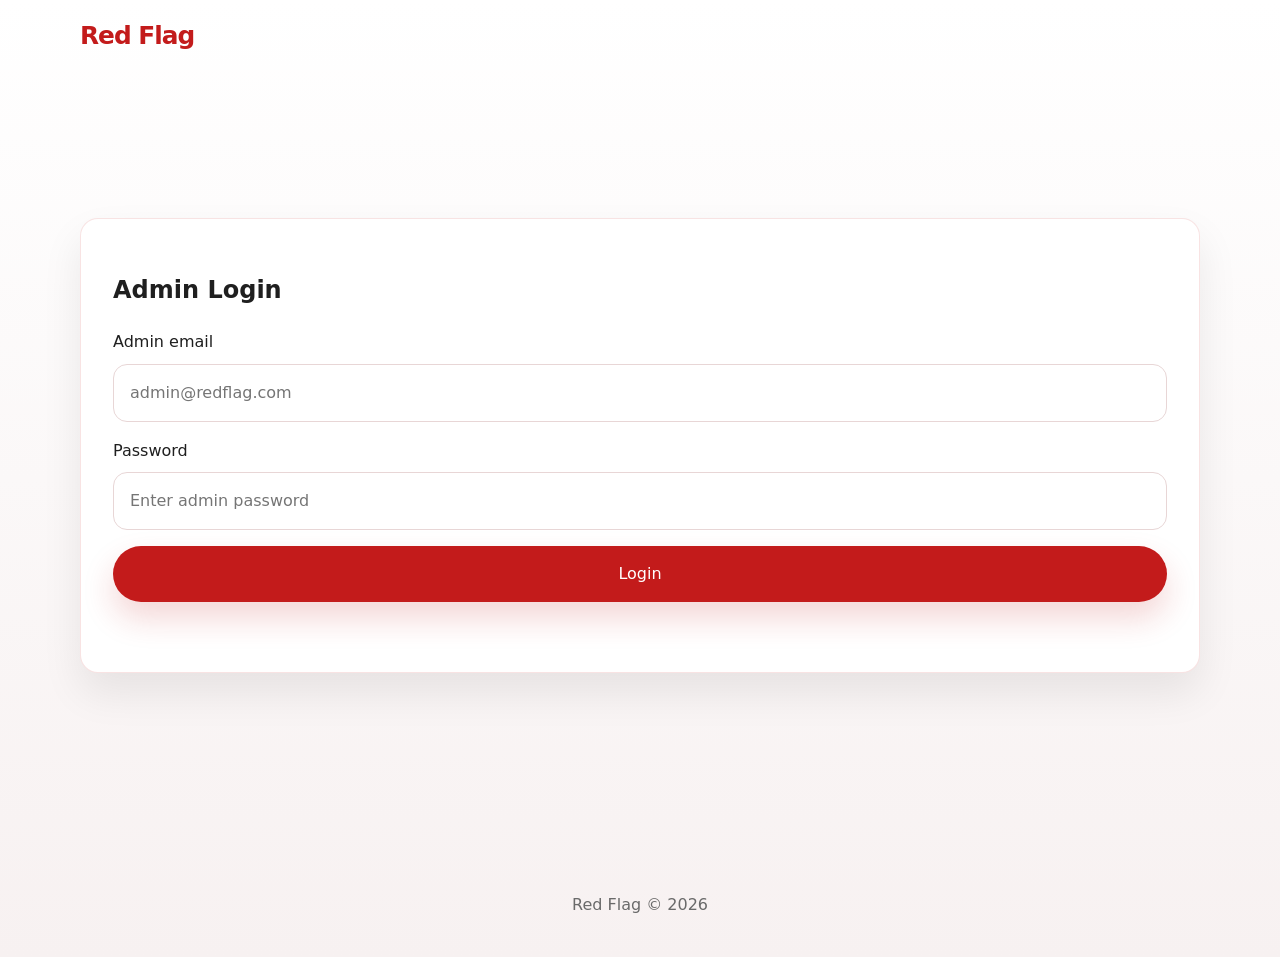
<file: admin.html>
<!DOCTYPE html>
<html lang="en">
  <head>
    <meta charset="UTF-8" />
    <meta name="viewport" content="width=device-width, initial-scale=1.0" />
    <title>Admin Panel | Red Flag</title>
    <link rel="stylesheet" href="styles.css" />
    <link rel="stylesheet" href="https://cdnjs.cloudflare.com/ajax/libs/font-awesome/6.5.1/css/all.min.css" />
  </head>
  <body data-page="admin">
    <header class="auth-header">
      <div class="container auth-nav">
        <a class="brand" href="index.html">Red Flag</a>
      </div>
    </header>

    <main class="container admin-container">
      <section id="adminLoginSection" class="auth-card card shadow">
        <h1>Admin Login</h1>
        <form id="adminLoginForm" class="form-grid" novalidate>
          <label>
            Admin email
            <input type="email" id="adminEmail" placeholder="admin@redflag.com" required />
          </label>
          <label>
            Password
            <input type="password" id="adminPassword" placeholder="Enter admin password" required />
          </label>
          <button class="btn btn-primary" type="submit">Login</button>
          <p id="adminMessage" class="message"></p>
        </form>
      </section>

      <section id="adminDashboardSection" class="admin-dashboard" hidden>
        <div class="admin-header card shadow">
          <div>
            <h1>Admin Dashboard</h1>
            <p>Manage donor records and keep the system up to date.</p>
          </div>
          <button id="adminLogoutBtn" class="btn btn-secondary"><i class="fa-solid fa-right-from-bracket"></i> Logout</button>
        </div>

        <div class="card shadow admin-panel">
          <h2>Add donor</h2>
          <form id="adminAddForm" class="form-grid" novalidate>
            <label>
              Full Name
              <input type="text" id="adminName" required />
            </label>
            <label>
              Email address
              <input type="email" id="adminEmailAdd" required />
            </label>
            <label>
              Blood Group
              <select id="adminBloodGroup" required>
                <option value="">Select blood group</option>
                <option value="A+">A+</option>
                <option value="A-">A-</option>
                <option value="B+">B+</option>
                <option value="B-">B-</option>
                <option value="AB+">AB+</option>
                <option value="AB-">AB-</option>
                <option value="O+">O+</option>
                <option value="O-">O-</option>
              </select>
            </label>
            <label>
              Phone Number
              <input type="tel" id="adminPhone" required />
            </label>
            <label>
              Address
              <textarea id="adminAddress" rows="2" required></textarea>
            </label>
            <button class="btn btn-primary" type="submit">Add Donor</button>
            <p id="adminAddMessage" class="message"></p>
          </form>
        </div>

        <section class="card shadow admin-table-card">
          <h2>All Donors</h2>
          <div id="adminTableMessage" class="message"></div>
          <div class="table-scroll">
            <table class="data-table">
              <thead>
                <tr>
                  <th>Name</th>
                  <th>Blood Group</th>
                  <th>Email</th>
                  <th>Phone</th>
                  <th>Address</th>
                  <th>Actions</th>
                </tr>
              </thead>
              <tbody id="adminDonorTable"></tbody>
            </table>
          </div>
        </section>
      </section>
    </main>

    <footer class="site-footer">
      <p>Red Flag &copy; 2026</p>
    </footer>

    <script src="admin.js"></script>
  </body>
</html>
</file>
<file: styles.css>
:root {
  --bg: #fff;
  --surface: #f8f2f2;
  --primary: #c31b1b;
  --primary-soft: #fde5e5;
  --text: #1f1f1f;
  --muted: #6a6a6a;
  --border: #e8d6d6;
  --shadow: 0 20px 40px rgba(0, 0, 0, 0.08);
  --radius: 18px;
  font-family: "Inter", system-ui, -apple-system, BlinkMacSystemFont, "Segoe UI", sans-serif;
}

* {
  box-sizing: border-box;
}

html,
body {
  margin: 0;
  min-height: 100%;
  background: linear-gradient(180deg, #fff 0%, #f7f1f1 100%);
  color: var(--text);
}

body {
  line-height: 1.6;
}

img {
  max-width: 100%;
  display: block;
}

a {
  color: inherit;
  text-decoration: none;
}

button,
input,
select,
textarea {
  font: inherit;
}

.container {
  width: min(1120px, calc(100% - 2rem));
  margin: 0 auto;
}

.topnav,
.auth-nav,
.search-top,
.dashboard-top {
  display: flex;
  align-items: center;
  justify-content: space-between;
  gap: 1rem;
  padding: 1rem 0;
}

.brand {
  font-size: 1.55rem;
  font-weight: 700;
  letter-spacing: -0.04em;
  color: var(--primary);
}

.nav-links {
  display: flex;
  align-items: center;
  gap: 1rem;
}

.nav-links a,
.card-link,
.btn-link {
  color: var(--primary);
}

.btn-link {
  border: none;
  background: none;
  cursor: pointer;
  font: inherit;
  padding: 0;
}

.hero-banner {
  padding: 2rem 0 1rem;
}

.hero {
  display: grid;
  grid-template-columns: 1.2fr 0.8fr;
  align-items: center;
  gap: 2rem;
  padding: 2rem 0 4rem;
}

.hero-copy h1 {
  margin: 0;
  font-size: clamp(2.4rem, 3.3vw, 4rem);
  line-height: 1.02;
}

.hero-copy p {
  max-width: 48rem;
  color: var(--muted);
}

.hero-actions {
  display: flex;
  flex-wrap: wrap;
  gap: 1rem;
  margin-top: 1.5rem;
}

.btn,
button {
  display: inline-flex;
  align-items: center;
  justify-content: center;
  border: none;
  border-radius: 999px;
  padding: 0.95rem 1.45rem;
  cursor: pointer;
  transition: transform 0.2s ease, background 0.2s ease, box-shadow 0.2s ease;
}

.btn:hover,
button:hover {
  transform: translateY(-1px);
}

.btn-primary {
  background: var(--primary);
  color: #fff;
  box-shadow: 0 16px 32px rgba(195, 27, 27, 0.18);
}

.btn-primary:hover {
  background: #a61616;
}

.btn-secondary {
  background: white;
  color: var(--primary);
  border: 1px solid var(--primary);
}

.card {
  background: var(--surface);
  border: 1px solid rgba(192, 27, 27, 0.12);
  border-radius: var(--radius);
  padding: 2rem;
}

.shadow {
  box-shadow: var(--shadow);
}

.cards-grid,
.about-grid {
  display: grid;
  gap: 1.5rem;
}

.cards-grid {
  grid-template-columns: repeat(auto-fit, minmax(220px, 1fr));
}

.mini-card {
  display: grid;
  gap: 1rem;
  text-align: center;
}

.mini-card i,
.dashboard-menu i,
.admin-panel h2,
.profile-card h2,
.search-heading h1 {
  color: var(--primary);
}

.hero-card,
.about-text,
.profile-card,
.search-card,
.auth-card,
.admin-panel,
.admin-table-card {
  background: #fff;
}

.feature-list {
  list-style: none;
  padding: 0;
  margin: 1rem 0 0;
  display: grid;
  gap: 0.95rem;
}

.feature-list li {
  display: flex;
  align-items: center;
  gap: 0.8rem;
  color: var(--muted);
}

.feature-list i {
  color: var(--primary);
}

.page-content,
.auth-container,
.dashboard-container,
.search-container,
.admin-container {
  padding: 2rem 0 4rem;
}

.auth-container,
.admin-container {
  display: grid;
  place-items: center;
  min-height: calc(100vh - 120px);
}

.auth-card,
.admin-dashboard,
.admin-panel,
.admin-table-card,
.profile-card,
.search-card {
  width: 100%;
}

.form-grid {
  display: grid;
  gap: 1rem;
}

label {
  display: grid;
  gap: 0.55rem;
  color: var(--text);
  font-weight: 500;
}

input,
select,
textarea {
  width: 100%;
  border: 1px solid var(--border);
  border-radius: 14px;
  padding: 0.95rem 1rem;
  background: #fff;
  color: var(--text);
}

input:focus,
select:focus,
textarea:focus {
  outline: 2px solid rgba(195, 27, 27, 0.18);
  outline-offset: 2px;
}

textarea {
  resize: vertical;
}

.small-text,
.message {
  margin: 0;
  color: var(--muted);
}

.message {
  min-height: 1.4rem;
}

.site-footer {
  display: grid;
  place-items: center;
  padding: 1.5rem 0;
  color: var(--muted);
}

.dashboard-container {
  display: grid;
  gap: 1.5rem;
}

.dashboard-greeting,
.admin-header {
  display: flex;
  align-items: center;
  justify-content: space-between;
  gap: 2rem;
}

.dashboard-menu {
  grid-template-columns: repeat(auto-fit, minmax(220px, 1fr));
}

.dashboard-menu article,
.search-card,
.admin-panel,
.admin-table-card {
  min-height: 180px;
}

.dashboard-menu article {
  display: grid;
  gap: 1rem;
}

.dashboard-menu article i {
  font-size: 2rem;
}

.dashboard-menu h3,
.admin-panel h2,
.profile-card h2,
.search-heading h1,
.admin-table-card h2 {
  margin: 0;
}

.profile-card {
  display: none;
}

.profile-card.active {
  display: block;
}

.search-form {
  display: grid;
  gap: 1rem;
  grid-template-columns: minmax(220px, 360px) max-content;
  align-items: end;
}

.search-form button {
  width: max-content;
}

.result-panel {
  margin-top: 1.5rem;
}

.results-grid {
  display: grid;
  gap: 1rem;
}

.result-card {
  display: grid;
  gap: 0.6rem;
  padding: 1rem 1.2rem;
  border-radius: 18px;
  background: #fff;
  border: 1px solid rgba(195, 27, 27, 0.1);
}

.result-card h3 {
  margin: 0;
}

.table-scroll {
  overflow-x: auto;
}

.data-table {
  width: 100%;
  border-collapse: collapse;
}

.data-table th,
.data-table td {
  text-align: left;
  padding: 1rem 0.8rem;
  border-bottom: 1px solid #f0ecec;
}

.data-table th {
  color: var(--muted);
  font-weight: 600;
}

.data-table tbody tr:hover {
  background: #fff5f5;
}

.admin-table-card {
  padding: 1.5rem;
}

.admin-header {
  padding: 1.8rem;
}

.logout-btn {
  white-space: nowrap;
}

@media (max-width: 900px) {
  .hero,
  .dashboard-greeting,
  .admin-header {
    grid-template-columns: 1fr;
  }

  .search-form {
    grid-template-columns: 1fr;
  }
}

@media (max-width: 650px) {
  .topnav,
  .auth-nav,
  .search-top,
  .dashboard-top {
    flex-direction: column;
    align-items: flex-start;
  }

  .hero {
    padding-top: 1rem;
  }

  .btn,
  .button {
    width: 100%;
  }
}

/* Hover effects for auth links */
.auth-link-register:hover {
  color: #c31b1b;
}

.auth-link-login:hover {
  color: #c31b1b;
}
</file>
